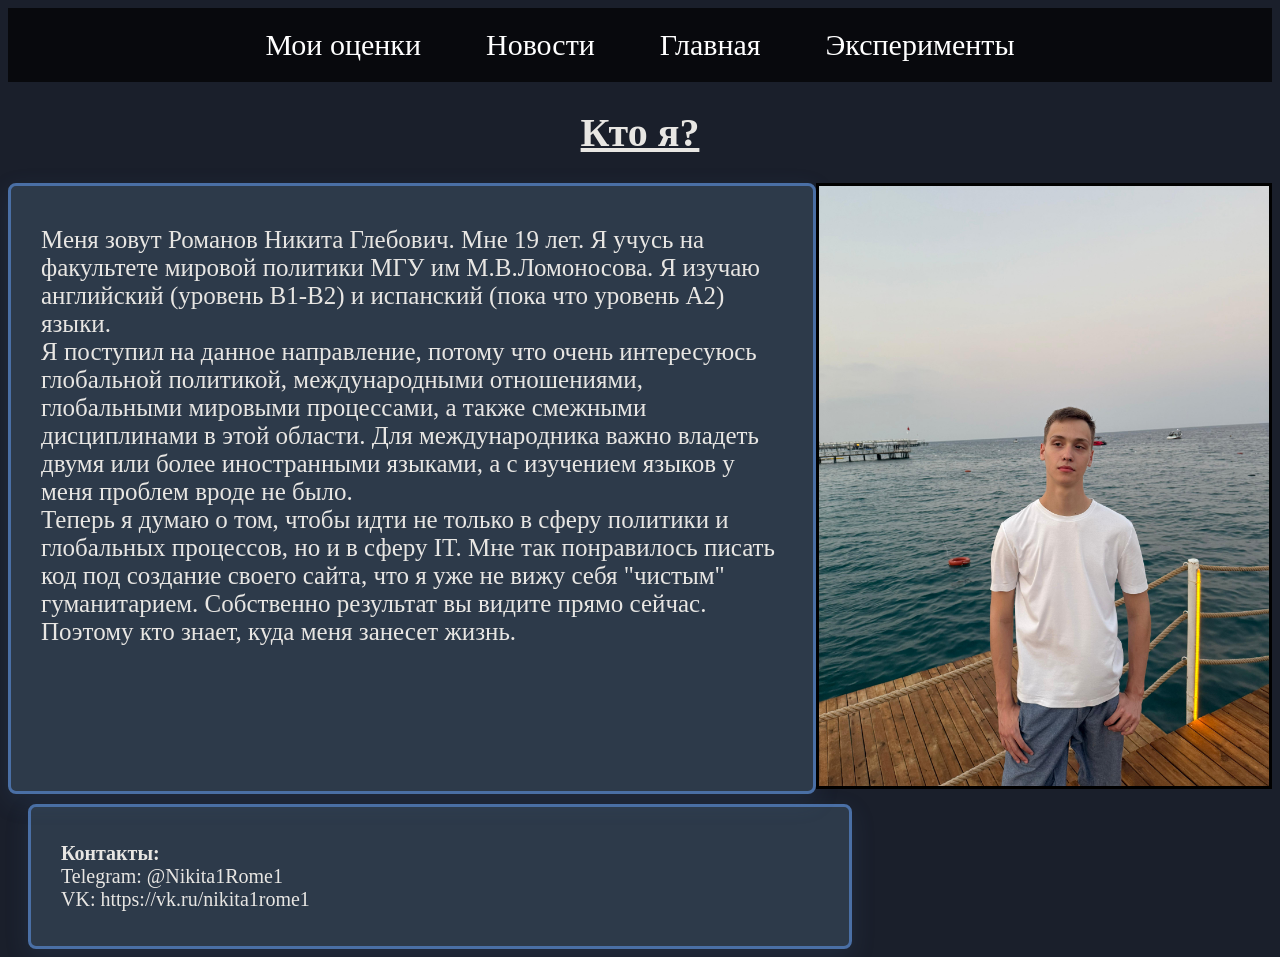
<file: aboutme.html>
<!DOCTYPE html>
<html lang="ru">
<head>
    <meta charset="UTF-8">
    <meta name="viewport" content="width=device-width, initial-scale=1.0">
    <title>Обо мне</title>
    <link rel="stylesheet" href="styles.css">
</head>
<body>
    <nav>
  <a href="my_marks.html">Мои оценки</a>
  <a href="news.html">Новости</a>
  <a href="index.html">Главная</a>
  <a href="experiments.html">Эксперименты</a>
  </nav>
  <h1><u>Кто я?</u></h1>
  <div class="divabout">
     <section class="aboutme">
        <p>Меня зовут Романов Никита Глебович. Мне 19 лет. Я учусь на факультете мировой политики МГУ им М.В.Ломоносова. Я изучаю английский (уровень B1-B2) и испанский (пока что уровень А2) языки.<br>
         Я поступил на данное направление, потому что очень интересуюсь глобальной политикой, международными отношениями, глобальными мировыми процессами, а также смежными дисциплинами в этой области. Для международника важно владеть двумя или более иностранными языками, а с изучением языков у меня проблем вроде не было.<br>
         Теперь я думаю о том, чтобы идти не только в сферу политики и глобальных процессов, но и в сферу IT. Мне так понравилось писать код под создание своего сайта, что я уже не вижу себя "чистым" гуманитарием. Собственно результат вы видите прямо сейчас. Поэтому кто знает, куда меня занесет жизнь.</p>
     </section>
     <div><img src="images/me_en_turkey.jpg" alt="" width="450" class="side_photo"></div>
    </div>
    <div class="aboutme2">
        <p><b>Контакты:</b><br>
        Telegram: @Nikita1Rome1<br>
        VK: https://vk.ru/nikita1rome1
        </p>
    </div>
</body>
</html>
</file>
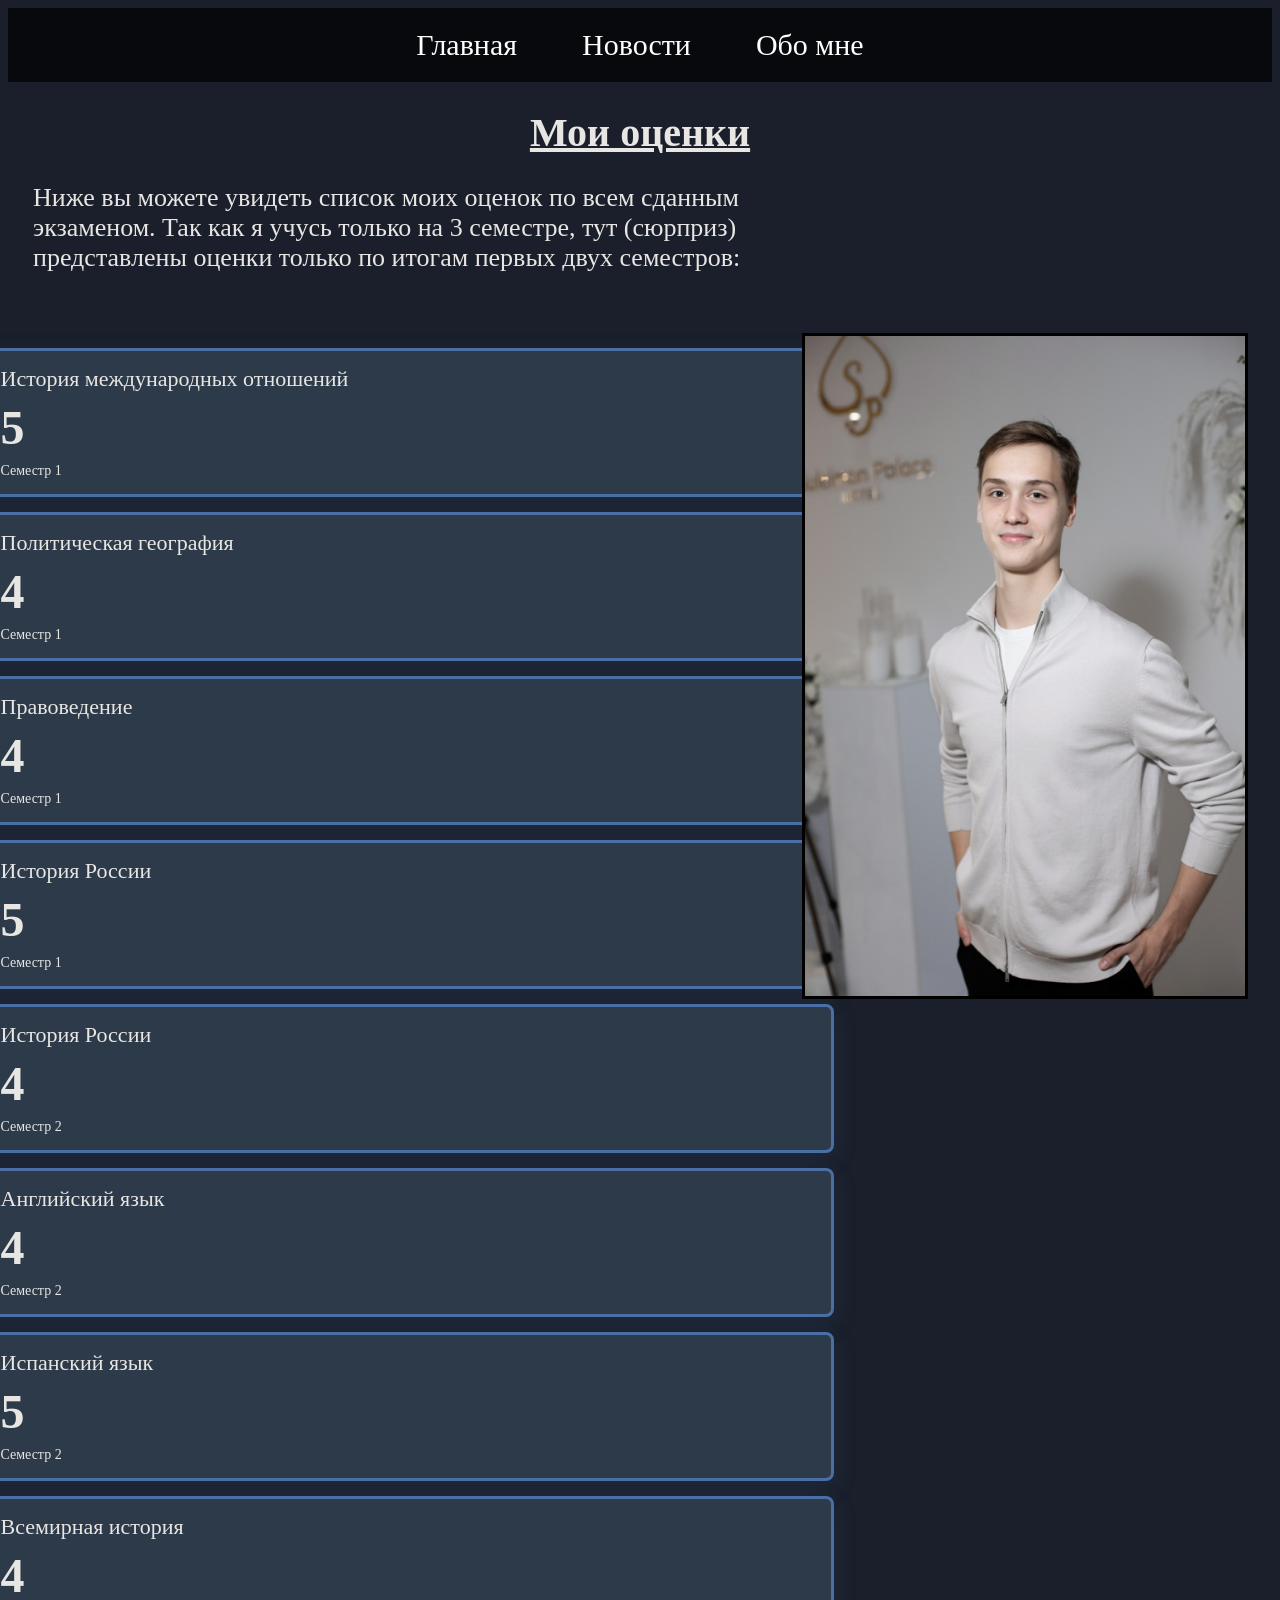
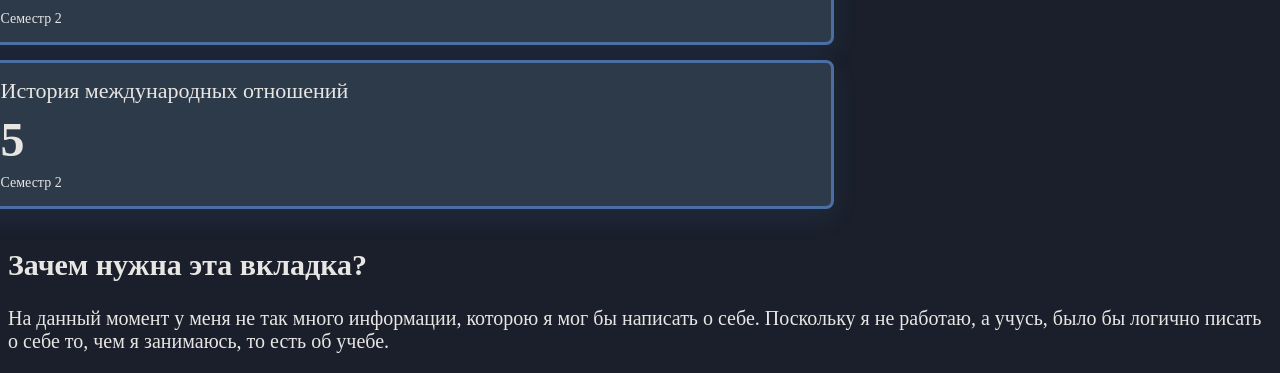
<file: my_marks.html>
<!DOCTYPE html>
<html lang="ru">
<head>
    <meta charset="UTF-8">
    <meta name="viewport" content="width=device-width, initial-scale=1.0">
    <title>Мои оценки</title>
    <link rel="stylesheet" href="styles.css">
</head>
<div>
    <nav>
        <a href="index.html">Главная</a>
        <a href="news.html">Новости</a>
        <a href="aboutme.html">Обо мне</a>
    </nav>

    <h1><u>Мои оценки</u></h1>
    <div class="vtext">
        <p>Ниже вы можете увидеть список моих оценок по всем сданным экзаменом. Так как я учусь только на 3 семестре, тут (сюрприз) представлены оценки только по итогам первых двух семестров:</p>
    </div>
    <div class="content">
        <div class="marks">
            <div class="grade-card">
                <div class="subject">История международных отношений</div>
                <div class="score">5</div>
                <div class="info">Семестр 1</div>
         </div>
            <div class="grade-card">
                <div class="subject">Политическая география</div>
                <div class="score">4</div>
                <div class="info">Семестр 1</div>
            </div>
            <div class="grade-card">
                <div class="subject">Правоведение</div>
                <div class="score">4</div>
                <div class="info">Семестр 1</div>
            </div>
            <div class="grade-card">
                <div class="subject">История России</div>
                <div class="score">5</div>
                <div class="info">Семестр 1</div>
         </div>
            <div class="grade-card">
                <div class="subject">История России</div>
                <div class="score">4</div>
                <div class="info">Семестр 2</div>
            </div>
            <div class="grade-card">
                <div class="subject">Английский язык</div>
                <div class="score">4</div>
                <div class="info">Семестр 2</div>
            </div>
            <div class="grade-card">
                <div class="subject">Испанский язык</div>
                <div class="score">5</div>
                <div class="info">Семестр 2</div>
            </div>
            <div class="grade-card">
                <div class="subject">Всемирная история</div>
                <div class="score">4</div>
                <div class="info">Семестр 2</div>
            </div>
            <div class="grade-card">
                <div class="subject">История международных отношений</div>
                <div class="score">5</div>
                <div class="info">Семестр 2</div>
         </div>
        </div>
        <div class="images">
            <img src="images/yubiley_papu.jpg" alt="" width="440" title="Радостный сдал сессию" class="side_photo">
        </div>
    </div>
    <div class="ntext">
            <h2>Зачем нужна эта вкладка?</h2>
            <p>На данный момент у меня не так много информации, которою я мог бы написать о себе. Поскольку я не работаю, а учусь, было бы логично писать о себе то, чем я занимаюсь, то есть об учебе.</p>
        </div>
</body>
</html>
</file>
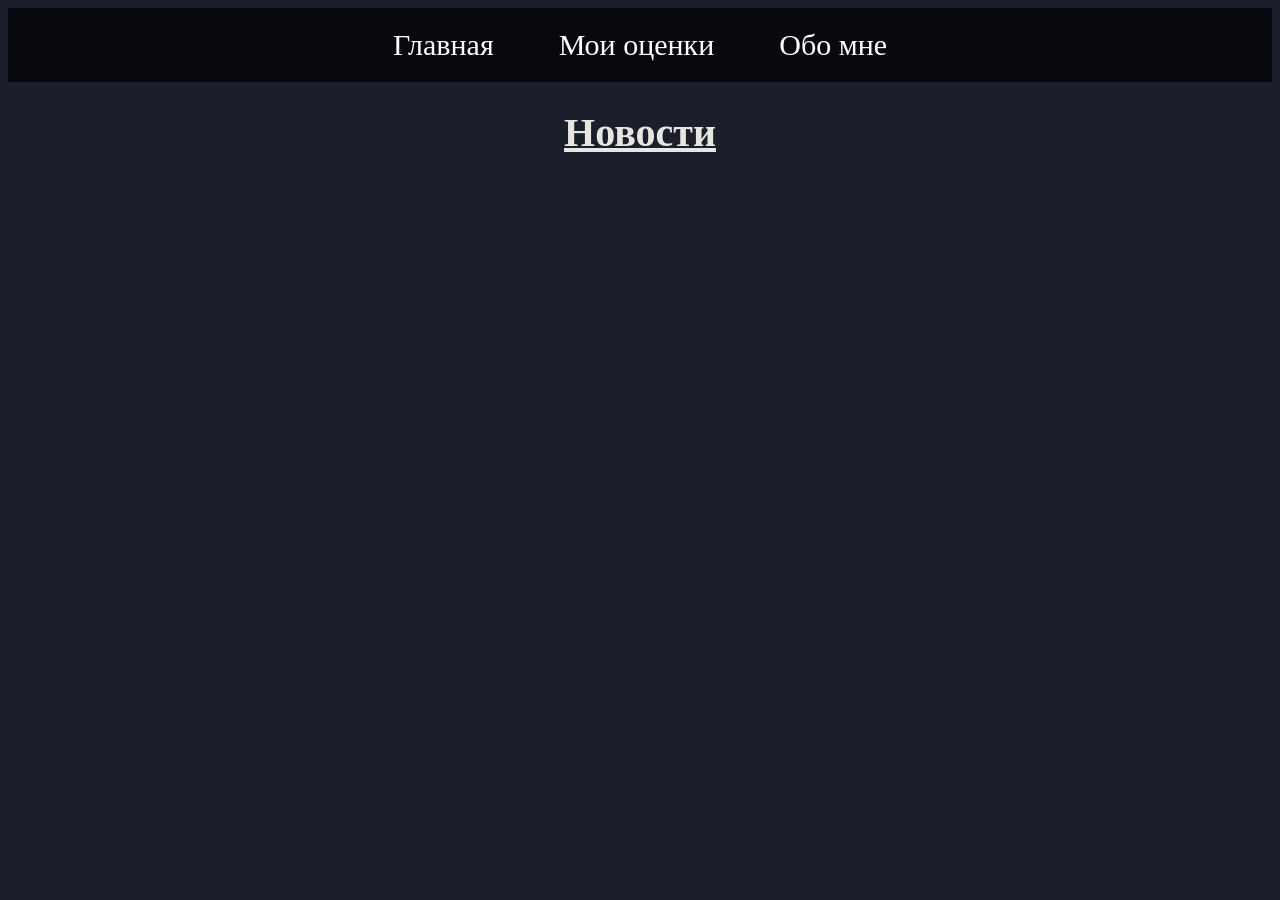
<file: news.html>
<!DOCTYPE html>
<html lang="ru">
<head>
    <meta charset="UTF-8">
    <meta name="viewport" content="width=device-width, initial-scale=1.0">
    <title>Новости</title>
    <link rel="stylesheet" href="styles.css">
</head>
<body>
    <nav>
        <a href="index.html">Главная</a>
        <a href="my_marks.html">Мои оценки</a>
        <a href="aboutme.html">Обо мне</a>
    </nav>
    <h1><u>Новости</u></h1>
    
</body>
</html>
</file>
<file: styles.css>
body {
  font-size: 20px;
  background-color: #1A1F2B;
  color: #E8E6E3
}
h1 {
  color: #E8E6E3;
  text-align: center;
}
h2 {
  color: #E8E6E3;
}
p {
  color: #E8E6E3;
}
nav {
  background: rgba(0, 0, 0, 0.7);    /* панель */
  text-align: center;
  padding: 20px;
}

nav a {
  color: white;
  text-decoration: none;
  font-size: 30px;
  padding: 10px 15px;
  margin: 0 15px;
  transition: color 0.3s;
}
nav a:hover {
  color:   #C9A96E;                     /* акцент при наведении */
}
.vtext {
  max-width: 56%;
  font-size: 26px;
  margin-left: 25px;
}
.grade-card {
  margin: 15px;
  background-color: #2D3A4A;
  padding: 15px 30px;
  border-radius: 8px;
  box-shadow: 0 8px 24px rgba(74, 111, 165, 0.15);
  text-align: left;
  border: 3px solid #4A6FA5;
  width: 100%;
}
.subject {
  font-size: 22px;
  color: #E8E6E3;
  margin-bottom: 8px;
}
.score {
  font-size: 48px;
  font-weight: bold;
  color: #E8E6E3;
  margin-bottom: 8px;
}
.info {
  font-size: 14px;
  color: #E8E6E3;
}
.marks {
  margin-left: -80px;
  display: block;
  flex-wrap: wrap;
  min-width: 800px;
}
.content {
  margin-top: 60px;
  display:flex;
  justify-content:space-around
}
.side_photo {
  border: 3px solid black
}
.aboutme {
  background-color: #2D3A4A;
  font-size: 25px;
  padding: 15px 30px;
  border-radius: 8px;
  box-shadow: 0 8px 24px rgba(74, 111, 165, 0.15);
  text-align: left;
  border: 3px solid #4A6FA5;
  width: 60%;
  justify-content:space-around; 
}
.aboutme2 {
 background-color: #2D3A4A;
 margin-left: 20px;
  padding: 15px 30px;
  border-radius: 8px;
  box-shadow: 0 8px 24px rgba(74, 111, 165, 0.15);
  text-align: left;
  border: 3px solid #4A6FA5;
  width: 60%;
  justify-content:space-around; 
  margin-top: 10px;
}
.divabout {
  justify-content: space-around;
  display:flex
}
.clock {
  text-align: center;
  font-size: 48px;
  font-weight: bold;
  color: #4A6FA5;
  margin: 40px 0;
  font-family: 'Courier New', monospace;   /* моноширинный — цифры не «прыгают» */
  letter-spacing: 4px;
}
@media (max-width: 700px) {
  .content {
    flex-direction: column;
  }

  .marks {
    margin-left: 0;
    min-width: 0;
  }

  .grade-card {
    width: 60%;
  }
  .subject {
    margin-right: 5px;
  }
  nav a {
    font-size: 20px;
    padding: 5px 10px;
  }
  .vtext {
    max-width: 100%;
  }
  .aboutme {
    width: 70%;
  }
.divabout {
  display: block;
}
}
</file>
